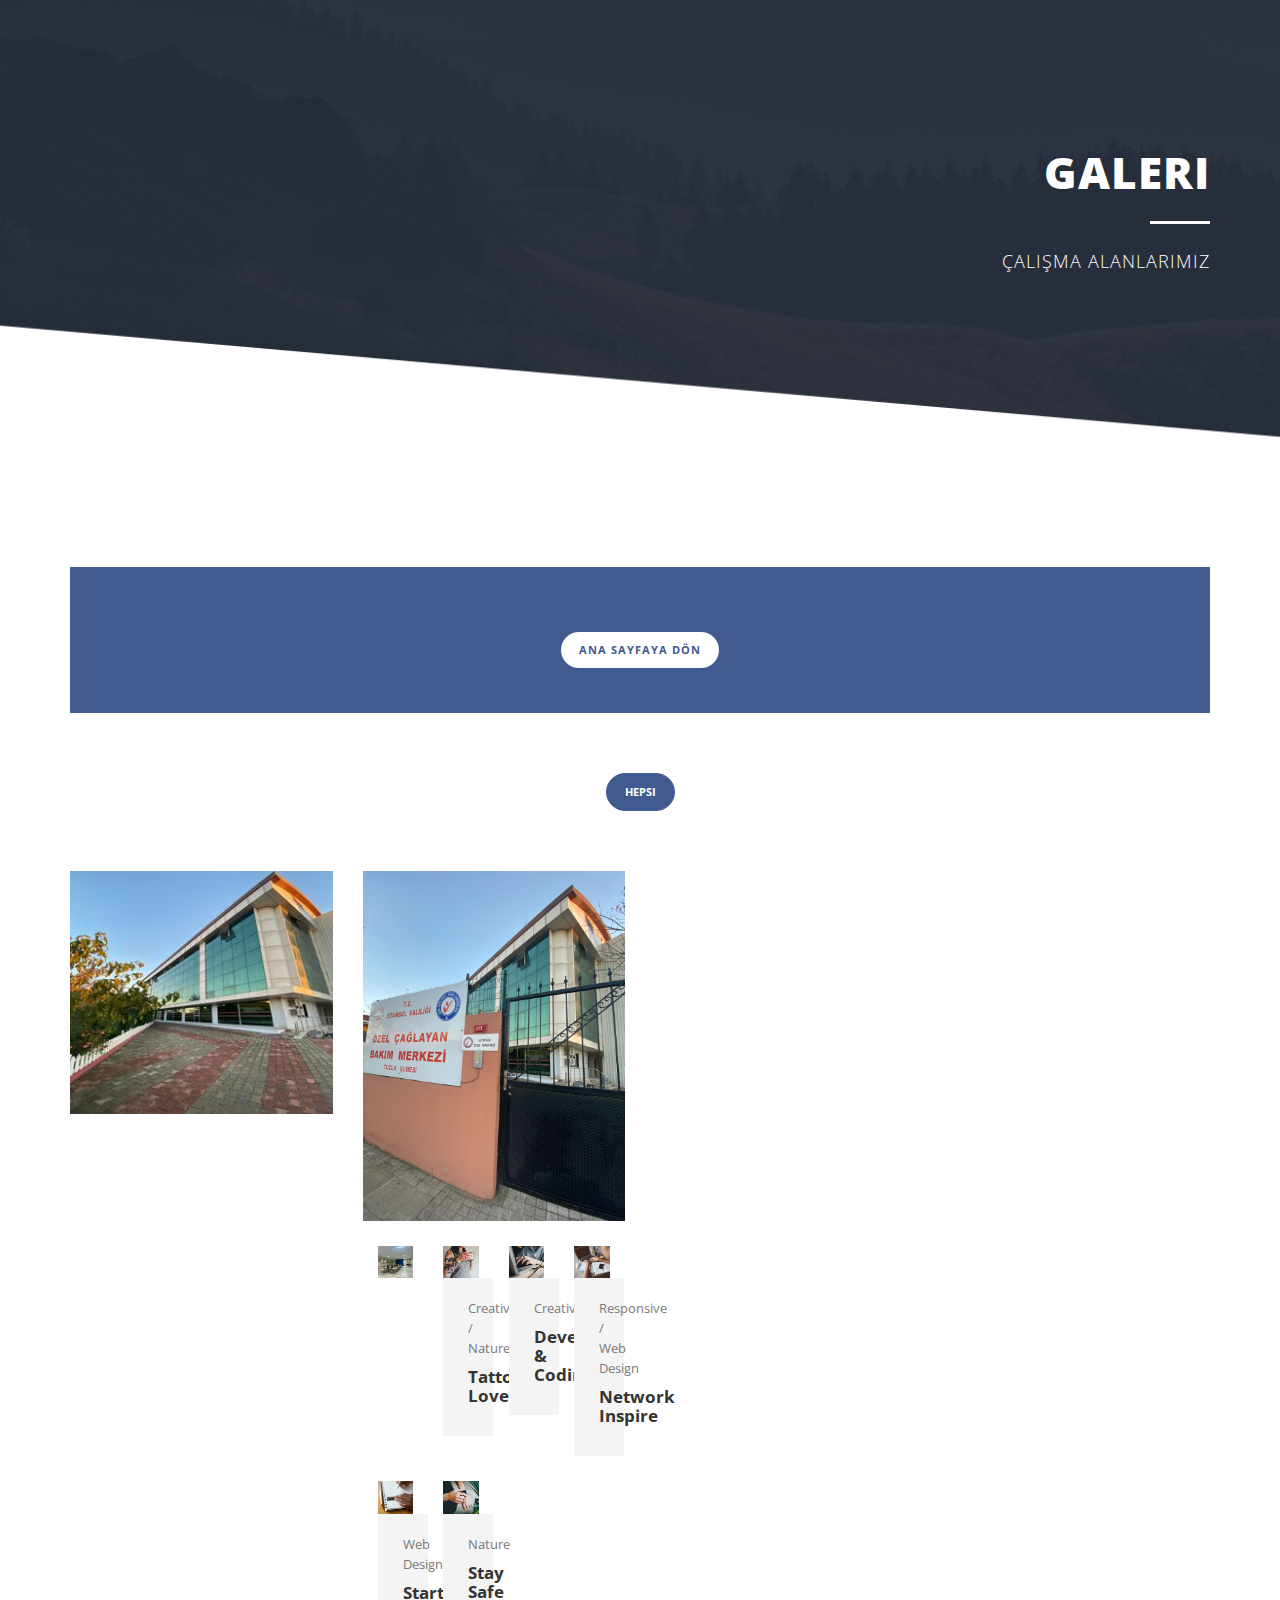
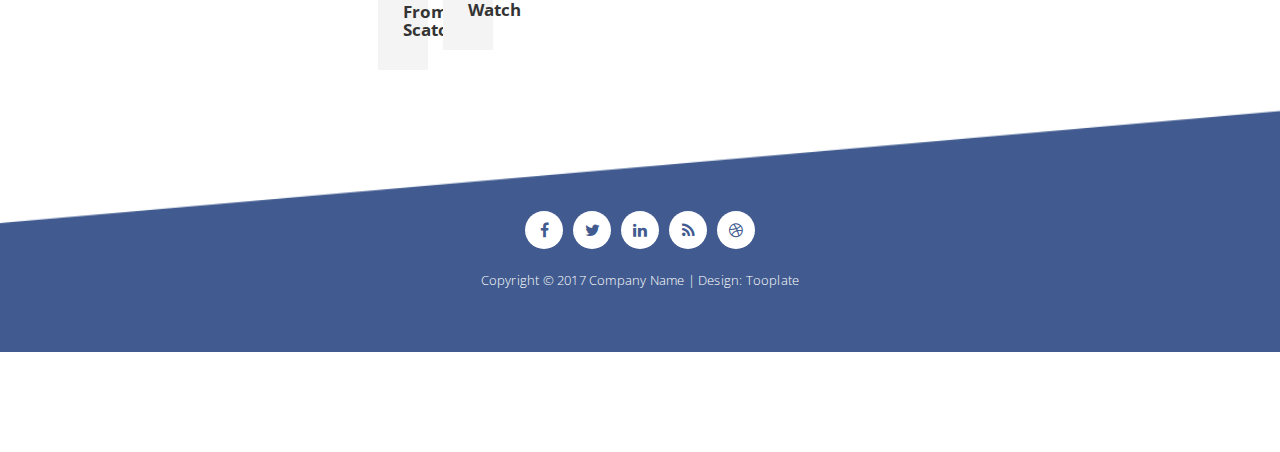
<file: portfolio-page.html>
<!doctype html>
<!--[if lt IE 7]>      <html class="no-js lt-ie9 lt-ie8 lt-ie7" lang=""> <![endif]-->
<!--[if IE 7]>         <html class="no-js lt-ie9 lt-ie8" lang=""> <![endif]-->
<!--[if IE 8]>         <html class="no-js lt-ie9" lang=""> <![endif]-->
<!--[if gt IE 8]><!--> <html class="no-js" lang=""> <!--<![endif]-->
    <head>
        <meta charset="utf-8">
        <meta http-equiv="X-UA-Compatible" content="IE=edge,chrome=1">
<!--

Template 2091 Ziggy

http://www.tooplate.com/view/2091-ziggy

-->
        <title>Ziggy HTML Template - Portfolio Gallery</title>
        <meta name="description" content="">
        <meta name="viewport" content="width=device-width, initial-scale=1">
        
        <link href="https://fonts.googleapis.com/css?family=Open+Sans:300,400,600,700,800" rel="stylesheet">
        <link rel="apple-touch-icon" href="apple-touch-icon.png">

        <link rel="stylesheet" href="css/bootstrap.min.css">
        <link rel="stylesheet" href="css/bootstrap-theme.min.css">
        <link rel="stylesheet" href="css/fontAwesome.css">
        <link rel="stylesheet" href="css/tooplate-style.css">

        <script src="js/vendor/modernizr-2.8.3-respond-1.4.2.min.js"></script>
    </head>
    <body>
        

        <section class="first-gallery-section">
          <div class="container">
            <div class="row">
              <div class="col-md-12">
                <div class="text-content">
                  <h2>Galeri</h2>
                  <div class="line-dec"></div>
                  <span>Çalışma Alanlarımız</span>
                </div>
              </div>
            </div>
          </div>
        </section>


        <section class="send-to-home">
          <div class="container">
            <div class="row">
              <div class="col-md-12">
                <div class="back-to-home">
                  <div class="primary-button">
                    <a href="index.html">Ana Sayfaya Dön</a>
                  </div>
                </div>
              </div>
            </div>
          </div>
        </section>

  
        <div class="content-wrapper">
            <div class="inner-container container">
                <div class="projects-holder-3">
                    <div class="filter-categories">
                        <ul class="project-filter">
                            <li class="filter" data-filter="all"><span>Hepsi</span></li>
                        </ul>
                    </div>
                    <div class="projects-holder">
                        <div class="row">
                            <div class="col-md-3 col-sm-6 project-item mix nature">
                              <div class="image">
                                <a href="img/1.jpeg" data-lightbox="image-1"><img src="img/1.jpeg"></a>
                              </div>
                            </div>
                            <div class="col-md-3 col-sm-6 project-item mix webdesign">
                              <div class="image">
                                <a href="img/2.jpeg" data-lightbox="image-1"><img src="img/2.jpeg"></a>
                              </div>
                            <div class="col-md-3 col-sm-6 project-item mix responsive">
                              <div class="image">
                                <a href="img/3.jpeg" data-lightbox="image-1"><img src="img/3.jpeg"></a>
                              </div>
                            </div>
                            <div class="col-md-3 col-sm-6 project-item mix creative nature">
                              <div class="image">
                                <a href="img/04-big-item.jpg" data-lightbox="image-1"><img src="img/04-item.jpg"></a>
                              </div>
                              <div class="text">
                                <span>Creative / Nature</span>
                                <h4>Tattoo Lovers</h4>
                              </div>
                            </div>
                            <div class="col-md-3 col-sm-6 project-item mix creative">
                              <div class="image">
                                <a href="img/05-big-item.jpg" data-lightbox="image-1"><img src="img/05-item.jpg"></a>
                              </div>
                              <div class="text">
                                <span>Creative</span>
                                <h4>Develope &amp; Coding</h4>
                              </div>
                            </div>
                            <div class="col-md-3 col-sm-6 project-item mix responsive webdesign">
                              <div class="image">
                                <a href="img/06-big-item.jpg" data-lightbox="image-1"><img src="img/06-item.jpg"></a>
                              </div>
                              <div class="text">
                                <span>Responsive / Web Design</span>
                                <h4>Network Inspire</h4>
                              </div>
                            </div>
                            <div class="col-md-3 col-sm-6 project-item mix webdesign">
                              <div class="image">
                                <a href="img/07-big-item.jpg" data-lightbox="image-1"><img src="img/07-item.jpg"></a>
                              </div>
                              <div class="text">
                                <span>Web Design</span>
                                <h4>Start From Scatch</h4>
                              </div>
                            </div>
                            <div class="col-md-3 col-sm-6 project-item mix nature">
                              <div class="image">
                                <a href="img/08-big-item.jpg" data-lightbox="image-1"><img src="img/08-item.jpg"></a>
                              </div>
                              <div class="text">
                                <span>Nature</span>
                                <h4>Stay Safe Watch</h4>
                              </div>
                            </div>
                        </div>
                    </div>
                </div>
            </div>
        </div> 

        <footer>
          <div class="container">
            <div class="row">
              <div class="col-md-12">
                <ul>
                  <li><a href="https://www.facebook.com/tooplate"><i class="fa fa-facebook"></i></a></li>
                  <li><a href="#"><i class="fa fa-twitter"></i></a></li>
                  <li><a href="#"><i class="fa fa-linkedin"></i></a></li>
                  <li><a href="#"><i class="fa fa-rss"></i></a></li>
                  <li><a href="#"><i class="fa fa-dribbble"></i></a></li>
                </ul>
                <p>Copyright &copy; 2017 Company Name 
                        
                        | Design: <a href="https://www.facebook.com/tooplate" target="_parent">Tooplate</a></p>
              </div>
            </div>
          </div>
        </footer>

        <script src="//ajax.googleapis.com/ajax/libs/jquery/1.11.2/jquery.min.js"></script>
        <script>window.jQuery || document.write('<script src="js/vendor/jquery-1.11.2.min.js"><\/script>')</script>

        <script src="js/vendor/bootstrap.min.js"></script>

        <script src="js/plugins.js"></script>
        <script src="js/main.js"></script>

    </body>
</html>
</file>
<file: css/tooplate-style.css>
/* 

Template 2091 Ziggy

http://www.tooplate.com/view/2091-ziggy

*/

/*============
BASIC STYLE
============*/

ul {
	padding: 0;
	margin: 0;
	list-style: none;
}

body {
	font-family: 'Open Sans', sans-serif;
}

p {
	font-size: 13px;
	color: #7a7a7a;
	line-height: 22px;
}

.primary-button a {
	text-decoration: none;
	padding: 10px 18px;
	display: inline-block;
	border-radius: 24px;
	font-size: 11px;
	text-transform: uppercase;
	font-weight: 700;
	letter-spacing: 1px;
}


/* ======================
----- FIRST SECTION------
=======================*/

.first-section {
	background-image: url(../img/dene.png);
	background-size: cover;
	width: 100%;
	background-repeat: no-repeat;
	padding: 20% 0px 20% 0px;
}

.first-section .text-content {
	text-align: right;
	color: #fff;
}

.first-section .text-content h2 {
	color: #22304d;
	font-size: 40px;
	text-transform: uppercase;
	font-weight: 900;
	letter-spacing: 1px;
}

.first-section .text-content .line-dec {
	width: 60px;
	height: 3px;
	background-color: #fff;
	margin: 25px 0px 25px auto;
}

.first-section .text-content h4 {
	color: #22304d;
	font-size: 25px;
	text-transform: uppercase;
	font-weight: 300;
	letter-spacing: 1px;
}


/* ======================
---- SECOND SECTION------
=======================*/

.second-section {
	padding: 100px 0px;
}

.second-section .service-item {
	text-align: center;
}

.second-section .service-item .icon img {
	max-width: 100%;
	overflow: hidden;
}

.second-section h4 {
	font-size: 16px;
	color: #415b90;
	margin-top: 25px;
	margin-bottom: 15px;
}


/* ======================
----- THIRD SECTION------
=======================*/

.third-section {
	background-image: url(../img/third-section-bg.png);
	background-size: cover;
	width: 100%;
	background-repeat: no-repeat;
	padding: 20% 0px;
}

.third-section .left-image img {
	width: 100%;
	overflow: hidden;
	text-align: center;
}

.third-section .right-text {
	display: inline;
}

.third-section em {
	font-size: 18px;
	font-style: normal;
	font-weight: 300;
}

.third-section h4 {
	margin-top: 60px;
	color: #fff;
	font-size: 24px;
	font-weight: 700;
	text-transform: uppercase;
	letter-spacing: 1px;
}

.third-section p {
	color: #fff;
	margin-top: 15px;
}


/* ======================
---- FOURTH SECTION -----
=======================*/

.fourth-section {
	background-image: url(../img/fourth-section-bg.png);
	background-size: cover;
	width: 100%;
	background-repeat: no-repeat;
	padding: 16% 0px;
}

.fourth-section .col-md-3 {
	padding-left: 0px;
	padding-right: 0px;
}

.fourth-section .portfolio-item img {
	width: 100%;
	overflow: hidden;
}

.fourth-section .first-item .text {
	background-color: #f4f4f4;
}

.fourth-section .second-item .text {
	background-color: #eaeaea;
}

.fourth-section .third-item .text {
	background-color: #dedede;
}

.fourth-section .portfolio-item .text {
	padding: 20px 25px;
}

.fourth-section .portfolio-item .text span {
	font-size: 13px;
	color: #7a7a7a;
}
#kalite{
	text-align: center;
	font-weight: bold;
}
.fourth-section .portfolio-item .text h4 {
	font-size: 17px;
	color: #343434;
	font-weight: 700;
}

.fourth-section .send-to-portfolio {
	background-color: #415b90;
	text-align: center;
	padding:  46.7% 0px;
}

.fourth-section .send-to-portfolio span {
	display: inline-block;
	font-size: 13px;
	color: #fff;
}

.fourth-section .send-to-portfolio .primary-button {
	margin-top: 20px;
}

.fourth-section .send-to-portfolio .primary-button a {
	background-color: #fff;
	color: #415b90;
}

.fourth-section .send-to-portfolio .primary-button a:hover {
	background-color: #22304d;
	color: #fff;
	transition: all 0.3s;
}


/* ======================
----- FIVTH SECTION------
=======================*/

.fivth-section {
	background-image: url(../img/fivth-section-bg.png);
	background-size: cover;
	width: 100%;
	background-repeat: no-repeat;
	padding: 20% 0px;
}

.fivth-section .right-image {
	display: inline;
}

.fivth-section .right-image img {
	max-width: 100%;
	overflow: hidden;
	text-align: center;
}

.fivth-section .left-text {
	display: inline;
	text-align: right;
}

.fivth-section em {
	font-size: 18px;
	font-style: normal;
	font-weight: 300;
}

.fivth-section h4 {
	margin-top: 60px;
	color: #fff;
	font-size: 24px;
	font-weight: 700;
	text-transform: uppercase;
	letter-spacing: 1px;
}

.fivth-section p {
	color: #fff;
	margin-top: 15px;
}


/* ======================
----- SIXTH SECTION------
=======================*/

.sixth-section {
	background-image: url(../img/sixth-section-bg.png);
	background-size: cover;
	width: 100%;
	background-repeat: no-repeat;
	padding: 10% 0px;
}

.sixth-section input {
	padding-left: 15px;
	font-size: 13px;
	color: #7a7a7a;
	border: 1px solid #eee;
	outline: none;
	height: 44px;
	border-radius: 22px;
	width: 100%;
	margin-bottom: 30px;
}

.sixth-section textarea {
	border-radius: 22px;
	border: 1px solid #eee;
	padding: 15px;
	font-size: 13px;
	color: #7a7a7a;
	outline: none;
	margin-bottom: 25px;
	height: 180px;
	max-height: 250px;
	width: 100%;
	max-width: 100%;
	max-height: 240px;
	display: inline-block;
}

.sixth-section button {
	text-decoration: none;
	padding: 10px 18px;
	display: inline-block;
	border-radius: 24px;
	font-size: 11px;
	text-transform: uppercase;
	font-weight: 700;
	background-color: #415b90;
	color: #fff;
	letter-spacing: 1px;
}

.sixth-section button:hover {
	color: #fff;
	background-color: #22304d;
	transition: all 0.3s;
}

.sixth-section .right-info {
	margin-left: 20px;
}

.sixth-section .right-info ul {
	padding: 0;
	margin: 0;
	list-style: none;
}

.sixth-section .right-info ul li {
	display: block;
	font-size: 13px;
	font-weight: 700;
	color: #415b90;
	margin-bottom: 20px;
}

.sixth-section .right-info ul li a {
	text-decoration: none;
	color: #415b90;
}

.sixth-section .right-info ul li i {
	margin-right: 15px;
	display: inline-block;
	width: 46px;
	height: 46px;
	line-height: 46px;
	text-align: center;
	color: #415b90;
	border-radius: 50%;
	border: 1px solid #415b90;
	font-size: 18px;
}

/* ======================
----- FOOTER SECTION ----
=======================*/

footer {
	text-align: center;
	background-image: url(../img/footer-bg.png);
	background-size: cover;
	width: 100%;
	background-repeat: no-repeat;
	padding: 11% 0px 4% 0px;
}

footer ul {
	padding: 0;
	margin: 0;
	list-style: none;
}

footer ul li {
	display: inline-block;
	margin: 0 3px;
}

footer ul li a {
	font-size: 16px;
	color: #415b90;
	display: inline-block;
	width: 38px;
	height: 38px;
	line-height: 38px;
	text-align: center;
	background-color: #fff;
	border-radius: 50%;
}

footer ul li a:hover {
	background-color: #22304d;
	color: #415b90;
	transition: all 0.3s;
}

footer p {
	margin-top: 20px;
	font-size: 13px;
	font-weight: 300;
	letter-spacing: 0.2px;
	color: #fff;
}

footer em {
	font-style: normal;
	font-weight: 600;
}

footer a {
	color: #fff;
}

footer a:hover {
	color: #3CF;
}


/* =====================
----- GALLERY PAGE -----
======================*/

.first-gallery-section {
	background-image: url(../img/heading-bg.png);
	background-size: cover;
	width: 100%;
	background-repeat: no-repeat;
	padding: 10% 0px 15% 0px;
}

.first-gallery-section .text-content {
	text-align: right;
	color: #fff;
}

.first-gallery-section .text-content h2 {
	font-size: 44px;
	text-transform: uppercase;
	font-weight: 900;
	letter-spacing: 1px;
}

.first-gallery-section .text-content .line-dec {
	width: 60px;
	height: 3px;
	background-color: #fff;
	margin: 25px 0px 25px auto;
}

.first-gallery-section .text-content span {
	font-size: 18px;
	text-transform: uppercase;
	font-weight: 300;
	letter-spacing: 1px;
}

.send-to-home  {
	margin-top: 100px;
	margin-bottom: 50px;
}

.send-to-home .back-to-home {
	background-color: #415b90;
	text-align: center;
	padding: 45px 0px;
}

.send-to-home .back-to-home span {
	display: inline-block;
	font-size: 13px;
	color: #fff;
}

.send-to-home .back-to-home .primary-button {
	margin-top: 20px;
}

.send-to-home .back-to-home .primary-button a {
	background-color: #fff;
	color: #415b90;
}

.send-to-home .back-to-home .primary-button a:hover {
	background-color: #22304d;
	color: #fff;
	transition: all 0.3s;
}

.filter-categories {
  text-align: center;
  margin-bottom: 20px;
  margin-top: 10px;
}

.filter-categories ul li {
  margin: 0px 5px 15px 5px;
  display: inline-block;
}

.filter-categories ul li span {
  cursor: pointer;
  color: #7a7a7a;
  border-radius: 25px;
  background: white;
  display: inline-block;
  border: 1px solid #ddd;
  padding: 10px 18px;
  font-size: 11px;
  text-transform: uppercase;
  font-weight: 700;
}

.filter-categories ul li.active span {
  background: #415b90;
  color: white;
  border: 1px solid #415b90;
}

.projects-holder .mix {
  display: none;
}

.content-wrapper {
	margin-bottom: 100px;
	text-align: center;
}

.content-wrapper .portfolio-items {
	margin-top: 30px;
}

.content-wrapper ul {
	padding: 0;
	margin: 0;
	list-style: none;
}

.content-wrapper .project-item {
	margin-top: 25px;
}

.content-wrapper .project-item img {
	width: 100%;
	overflow: hidden;
}

.content-wrapper .project-item .text {
	text-align: left;
	padding: 20px 25px;
	background-color: #f4f4f4;
}

.content-wrapper .project-item .text span {
	font-size: 13px;
	color: #7a7a7a;
}

.content-wrapper .project-item .text h4 {
	font-size: 17px;
	color: #343434;
	font-weight: 700;
}


/* ======================
-- RESPONSIVE SECTION ---
=======================*/

@media (max-width: 1200px){

	.fourth-section .send-to-portfolio {
		padding:  47.5% 0px;
	}

	.gallery-page .portfolio-items  {
		margin-right: 15px;
	}

}

@media (max-width: 992px){

	.fourth-section .send-to-portfolio {
		padding:  45.8% 0px;
	}

	.third-section {
		text-align: center;
	}

	.third-section .right-text {
		text-align: left;
	}

	.third-section .left-image img {
		width: 50%;
	}

	.fivth-section {
		text-align: center;
	}

	.fivth-section .left-text {
		text-align: left;
	}

	.fivth-section .right-image img {
		margin-top: 30px;
		width: 50%;
	}

	.sixth-section .right-info {
		text-align: left;
		margin-left: 0px;
		margin-top: 45px;
	}

}

@media (max-width: 850px){

	.send-to-home  {
		margin-top: 80px;
	}

	.first-gallery-section {
		padding: 10% 0px 40% 0px;
	}

	.first-section {
		padding: 150px 0px 200px 0px;
	}

	.first-section .text-content {
		text-align: center;
	}

	.first-section .text-content .line-dec {
		margin: 25px auto;
	}

	.second-section {
		padding: 50px 0px 0px 0px;
	}

	.second-section .service-item {
		margin-bottom: 50px;
	}

	.third-section {
		margin-top: -50px;
		text-align: center;
		padding: 250px 0px 150px 0px;
	}

	.third-section .right-text {
		text-align: left;
	}

	.fourth-section {
		padding: 150px 0px;
	}

	.fourth-section .col-md-3 {
		padding-left: 15px;
		padding-right: 15px;
	}

	.fourth-section .portfolio-item {
		margin-bottom: 30px;
	}

	.fourth-section .send-to-portfolio {
		padding:  46% 0px;
	}

	.fivth-section {
		text-align: center;
		padding: 50px 0px 250px 0px;
	}

	.fivth-section .left-text {
		text-align: left;
		margin-bottom: 30px;
		display: inline-block;
	}

	.sixth-section {
		text-align: center;
		padding: 0px 0px 0px 0px;
	}

	.sixth-section .right-info {
		text-align: left;
		margin-left: 0px;
		margin-top: 45px;
	}

	footer {
		margin-top: -50px;
		padding: 200px 0px 20px 0px;
	}
}


@media (max-width: 590px){

	.third-section {
		text-align: center;
	}

	.third-section .left-image img {
		width: 80%;
	}

	.fivth-section {
		text-align: center;
	}

	.fivth-section .right-image img {
		width: 80%;
	}
	
}

/*========================================
----------- LIGHT BOX STYLE ------------
========================================*/

/* Preload images */
body:after {
  content: url(../img/close.png) url(../img/loading.gif) url(../img/prev.png) url(../img/next.png);
  display: none;
}

body.lb-disable-scrolling {
  overflow: hidden;
}

.lightboxOverlay {
  position: absolute;
  top: 0;
  left: 0;
  z-index: 9999;
  background-color: black;
  filter: progid:DXImageTransform.Microsoft.Alpha(Opacity=80);
  opacity: 0.8;
  display: none;
}

.lightbox {
  position: absolute;
  margin-top: 5%;
  left: 0;
  width: 100%;
  z-index: 10000;
  text-align: center;
  line-height: 0;
  font-weight: normal;
}

.lightbox .lb-image {
  display: block;
  height: auto;
  max-width: inherit;
  max-height: none;
  border-radius: 3px;

  /* Image border */
  border: 4px solid white;
}

.lightbox a img {
  border: none;
}

.lb-outerContainer {
  position: relative;
  *zoom: 1;
  width: 250px;
  height: 250px;
  margin: 0 auto;
  border-radius: 4px;

  /* Background color behind image.
     This is visible during transitions. */
  background-color: white;
}

.lb-outerContainer:after {
  content: "";
  display: table;
  clear: both;
}

.lb-loader {
  position: absolute;
  top: 43%;
  left: 0;
  height: 25%;
  width: 100%;
  text-align: center;
  line-height: 0;
}

.lb-cancel {
  display: block;
  width: 32px;
  height: 32px;
  margin: 0 auto;
  background: url(../img/loading.gif) no-repeat;
}

.lb-nav {
  position: absolute;
  top: 0;
  left: 0;
  height: 100%;
  width: 100%;
  z-index: 10;
}

.lb-container > .nav {
  left: 0;
}

.lb-nav a {
  outline: none;
  background-image: url('[data-uri]');
}

.lb-prev, .lb-next {
  height: 100%;
  cursor: pointer;
  display: block;
}

.lb-nav a.lb-prev {
  width: 34%;
  left: 0;
  float: left;
  background: url(../img/prev.png) left 48% no-repeat;
  filter: progid:DXImageTransform.Microsoft.Alpha(Opacity=0);
  opacity: 0;
  -webkit-transition: opacity 0.6s;
  -moz-transition: opacity 0.6s;
  -o-transition: opacity 0.6s;
  transition: opacity 0.6s;
}

.lb-nav a.lb-prev:hover {
  filter: progid:DXImageTransform.Microsoft.Alpha(Opacity=100);
  opacity: 1;
}

.lb-nav a.lb-next {
  width: 64%;
  right: 0;
  float: right;
  background: url(../img/next.png) right 48% no-repeat;
  filter: progid:DXImageTransform.Microsoft.Alpha(Opacity=0);
  opacity: 0;
  -webkit-transition: opacity 0.6s;
  -moz-transition: opacity 0.6s;
  -o-transition: opacity 0.6s;
  transition: opacity 0.6s;
}

.lb-nav a.lb-next:hover {
  filter: progid:DXImageTransform.Microsoft.Alpha(Opacity=100);
  opacity: 1;
}

.lb-dataContainer {
  margin: 0 auto;
  padding-top: 5px;
  *zoom: 1;
  width: 100%;
  -moz-border-radius-bottomleft: 4px;
  -webkit-border-bottom-left-radius: 4px;
  border-bottom-left-radius: 4px;
  -moz-border-radius-bottomright: 4px;
  -webkit-border-bottom-right-radius: 4px;
  border-bottom-right-radius: 4px;
}

.lb-dataContainer:after {
  content: "";
  display: table;
  clear: both;
}

.lb-data {
  padding: 0 4px;
  color: #ccc;
}

.lb-data .lb-details {
  width: 85%;
  float: left;
  text-align: left;
  line-height: 1.1em;
}

.lb-data .lb-caption {
  font-size: 13px;
  font-weight: bold;
  line-height: 1em;
}

.lb-data .lb-caption a {
  color: #4ae;
}

.lb-data .lb-number {
  display: block;
  clear: left;
  padding-bottom: 1em;
  font-size: 12px;
  color: #999999;
}

.lb-data .lb-close {
  display: block;
  float: right;
  width: 30px;
  height: 30px;
  background: url(../img/close.png) top right no-repeat;
  text-align: right;
  outline: none;
  filter: progid:DXImageTransform.Microsoft.Alpha(Opacity=70);
  opacity: 0.7;
  -webkit-transition: opacity 0.2s;
  -moz-transition: opacity 0.2s;
  -o-transition: opacity 0.2s;
  transition: opacity 0.2s;
}

.lb-data .lb-close:hover {
  cursor: pointer;
  filter: progid:DXImageTransform.Microsoft.Alpha(Opacity=100);
  opacity: 1;
}
</file>
